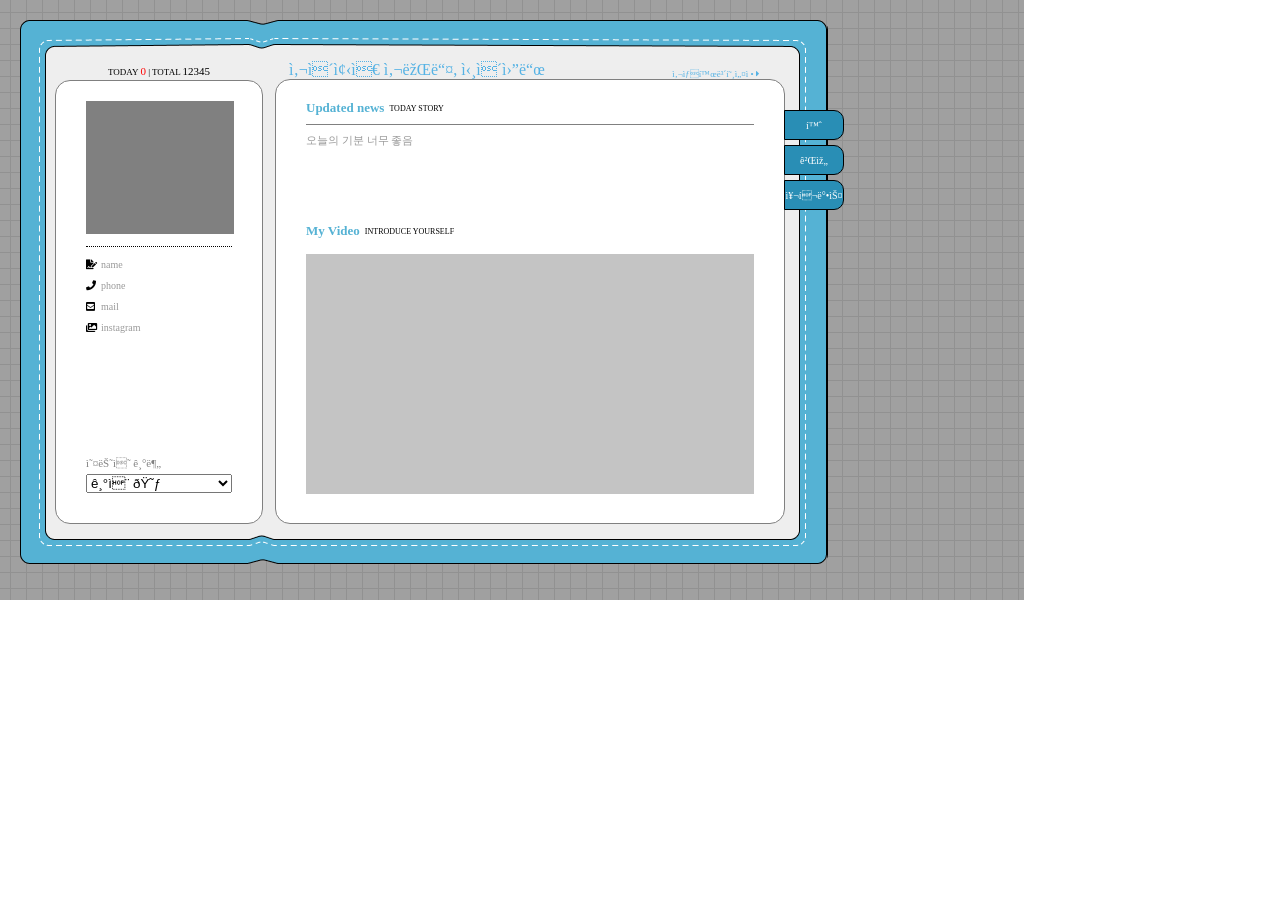
<file: cyworld/index.html>
<!DOCTYPE html>
<html lang="ko">
<head>
    <title>사이좋은 사람들, 싸이월드</title>
    <link href="./styles/index.css" rel="stylesheet">
    <link rel="stylesheet" href="https://pro.fontawesome.com/releases/v5.10.0/css/all.css" integrity="sha384-AYmEC3Yw5cVb3ZcuHtOA93w35dYTsvhLPVnYs9eStHfGJvOvKxVfELGroGkvsg+p" crossorigin="anonymous"/>
    <script>
        function menuHome(){
            document.getElementById("contentFrame").setAttribute("src", "home.html")
            document.getElementById("menuHome").style = "color: black; background-color: white;"
            document.getElementById("menuGame").style = "color: white; background-color: #298EB5;"
            document.getElementById("menuJukebox").style = "color: white; background-color: #298EB5;"
        }

        function menuGame(){
            document.getElementById("contentFrame").setAttribute("src", "game.html")
            document.getElementById("menuHome").style = "color: white; background-color: #298EB5;"
            document.getElementById("menuGame").style = "color: black; background-color: white;"
            document.getElementById("menuJukebox").style = "color: white; background-color: #298EB5;"
        }

        function menuJukebox(){
            document.getElementById("contentFrame").setAttribute("src", "jukebox.html")
            document.getElementById("menuGame").style = "color: white; background-color: #298EB5;"
            document.getElementById("menuJukebox").style = "color: black; background-color: white;"
        }
    </script>
</head>
<body>
    <div class="background">
        <div class="outerbox">
            <div class="wrapper">
                <div class="wrapper__left">
                    <div class="wrapper__left__header">
                        <div class="today">
                            TODAY
                            <span class="zero">0</span>  |  TOTAL
                            <span class="count">12345</span>
                        </div>
                    </div>
                    <div class="wrapper__left__body">
                        <div class="left__body__header">
                            <div class="left__body__header__gray"></div>
                            <div class="left__body__header__line"></div>
                        </div>
                        <div class="left__body__profile">
                            <div class="profile__detail">
                                <i class="fas fa-file-signature"></i>
                                name
                            </div>
                            <div class="profile__detail">
                                <i class="fas fa-phone"></i>
                                phone
                            </div>
                            <div class="profile__detail">
                                <i class="fas fa-envelope-square"></i>
                                mail
                            </div>
                            <div class="profile__detail">
                                <i class="fas fa-images"></i>
                                instagram
                            </div>
                        </div>
                        <div class="body__footer">
                            <div class="wrapper__feel">
                                <div class="feel__title">오늘의 기분</div>
                                <select class="feel__select">
                                    <option>기쁨 😃</option>
                                    <option>슬픔 😥</option>
                                    <option>화남 😡</option>
                                    <option>분노 🤬</option>
                                </select>
                            </div>
                        </div>
                    </div>
                </div>
                <div class="wrapper__right">
                    <div class="wrapper__right__header">
                        <div class="right__header__title">사이좋은 사람들, 싸이월드</div>
                        <div class="right__header__setting">사생활보호설정 <i class="fas fa-caret-right arrow"></i></div>
                    </div>
                    <div class="wrapper__right__body">
                        <iframe id="contentFrame" src="home.html"></iframe>
                    </div>
                </div>
                <div class="navigation">
                    <div class="navigation__item" id="menuHome" onclick="menuHome()">홈</div>
                    <div class="navigation__item" id="menuGame" onclick="menuGame()">게임</div>
                    <div class="navigation__item" id="menuJukebox" onclick="menuJukebox()">쥬크박스</div>
                </div>
            </div>
        </div>
    </div>
</body>
</html>
</file>
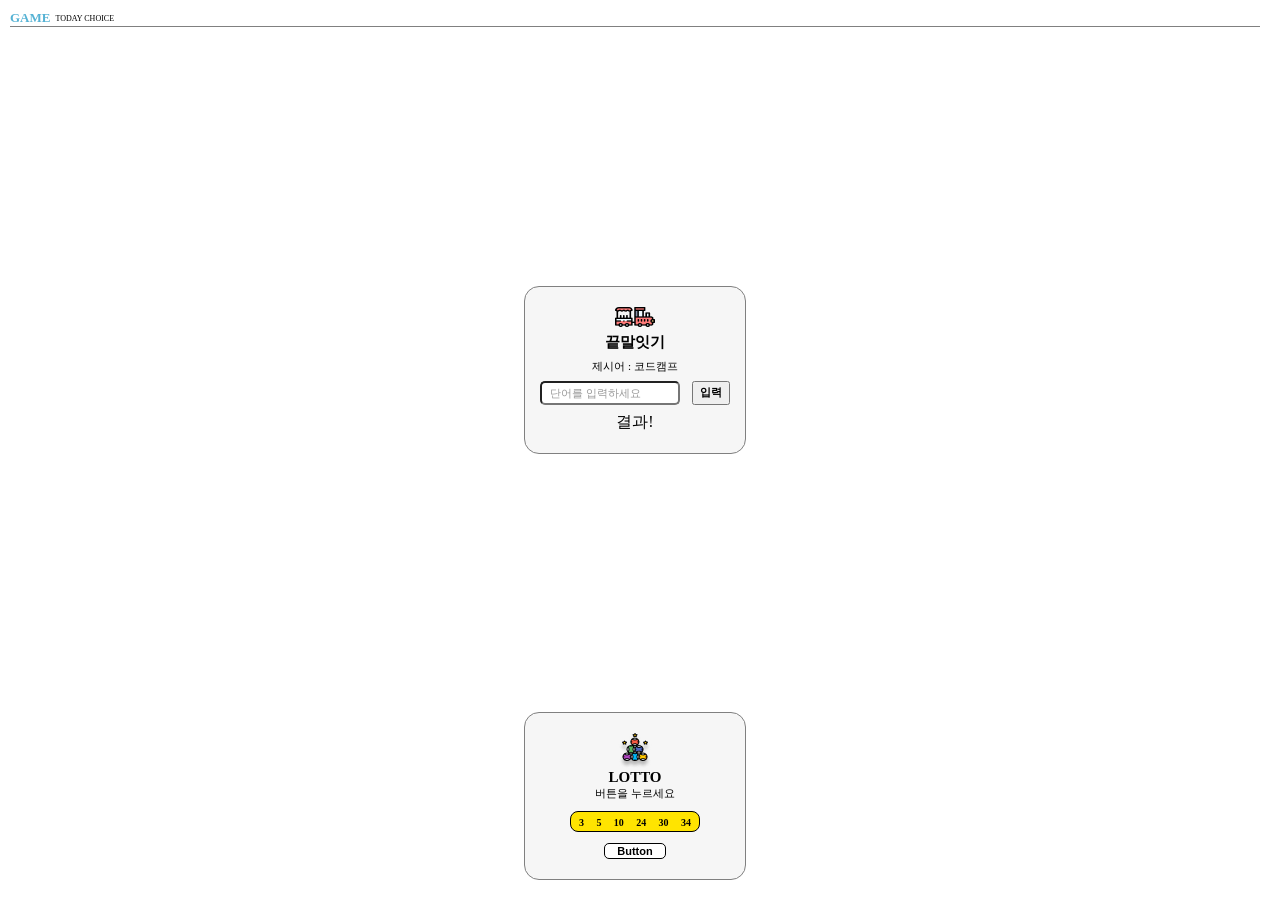
<file: cyworld/game.html>
<!DOCTYPE html>
<html lang="ko">
<head>
    <title>Game</title>
    <link href="./styles/game.css" rel="stylesheet">
    <script src="./game.js"></script>
</head>
<body>
    <div class="wrapper">
        <div class="wrapper__header">
            <div class="header__title">
                <div class="title">GAME</div>
                <div class="subtitle">TODAY CHOICE</div>
            </div>
            <div class="divideLine"></div>
        </div>
        <div class="game__container">
            <img src="./images/word.png">
            <div class="game__title">끝말잇기</div>
            <div class="game__subtitle">제시어 : <span id="word">코드캠프</span></div>
            <div class="word__text">
                <input id="myword" class="textbox" type="text" placeholder="단어를 입력하세요">
                <button class="search" onclick="startWord()">입력</button>
            </div>
            <div id="result" class="word__result">결과!</div>
        </div>
        <div class="game__container">
            <img src="./images/lotto.png">
            <div class="game__title">LOTTO</div>
            <div class="game__subtitle">버튼을 누르세요</div>
            <div class="game__lotto__number">
                <span>3</span>
                <span>5</span>
                <span>10</span>
                <span>24</span>
                <span>30</span>
                <span>34</span>
            </div>
            <button class="wrapper__lotto__btn">Button</button>
        </div>
    </div>
</body>
</html>
</file>
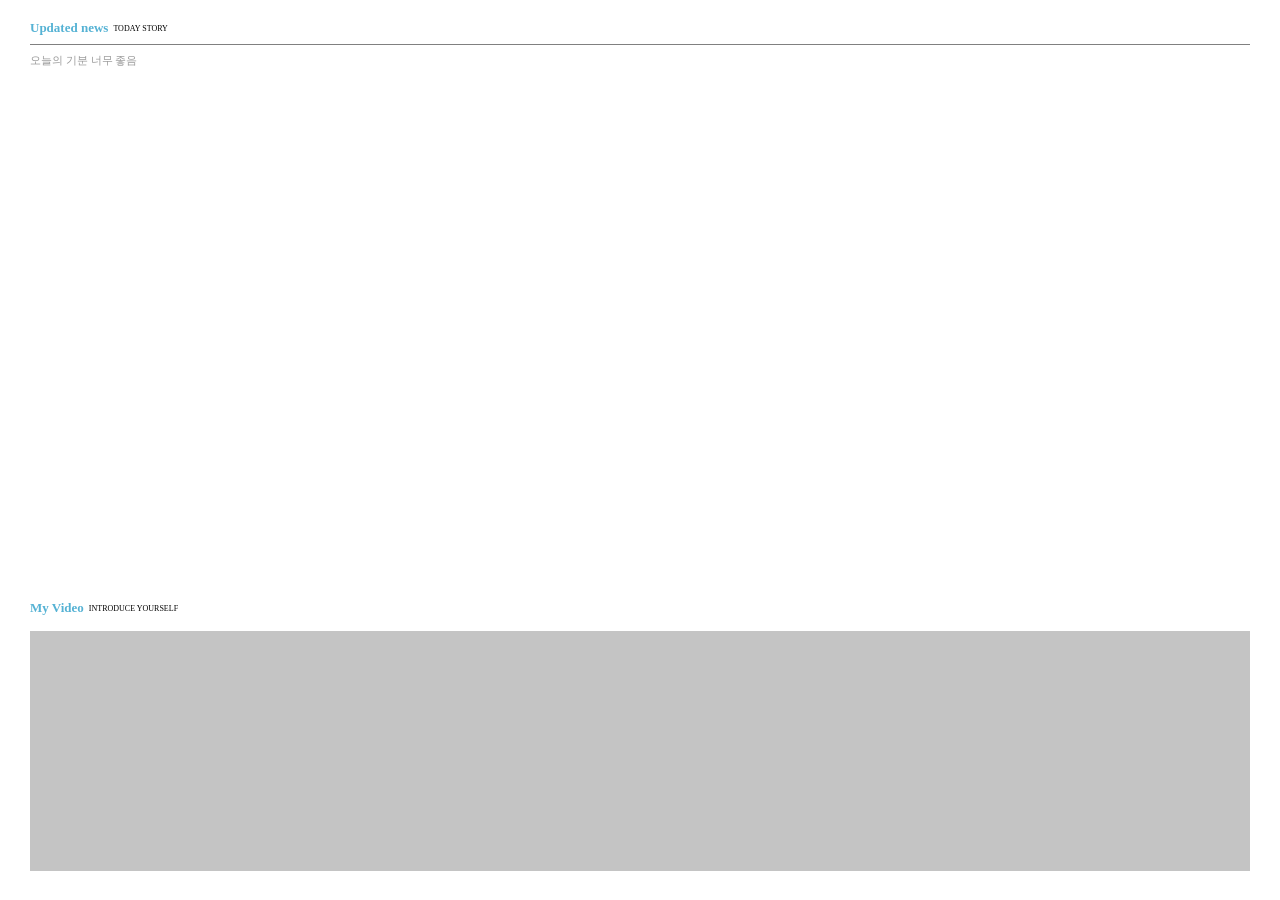
<file: cyworld/home.html>
<!DOCTYPE html>
<html lang="ko">
<head>
    <title>Home</title>
    <link href="./styles/home.css" rel="stylesheet">
</head>
<body>
    <div class="wrapper">
        <div class="wrapper__header">
            <div class="contents__title">
                <div class="title">Updated news</div>
                <div class="subtitle">TODAY STORY</div>
            </div>
            <div class="divideLine"></div>
            <div class="contents__body">오늘의 기분 너무 좋음</div>
        </div>
        <div class="wrapper__body">
            <div class="contents__title">
                <div class="title">My Video</div>
                <div class="subtitle">INTRODUCE YOURSELF</div>
            </div>
            <div class="video"></div>
        </div>
    </div>
</body>
</html>
</file>
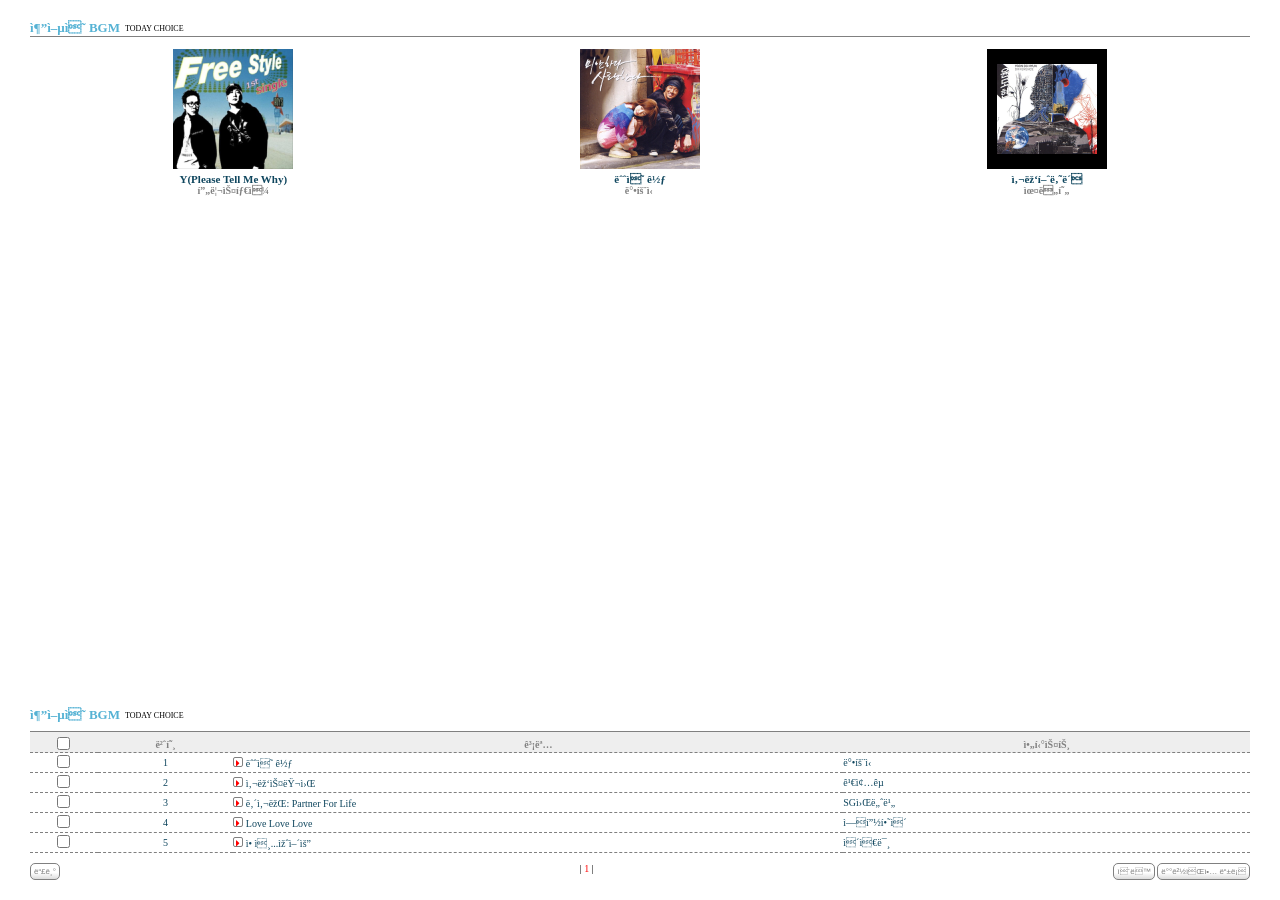
<file: cyworld/jukebox.html>
<!DOCTYPE html>
<html lang="ko">
<head>
    <title>Jukebox</title>
    <link href="./styles/jukebox.css" rel="stylesheet">
    <link rel="stylesheet" href="https://pro.fontawesome.com/releases/v5.10.0/css/all.css" integrity="sha384-AYmEC3Yw5cVb3ZcuHtOA93w35dYTsvhLPVnYs9eStHfGJvOvKxVfELGroGkvsg+p" crossorigin="anonymous"/>
</head>
</head>
<body>
    <div class="wrapper">
        <div class="wrapper__header">
            <div class="header__title">
                <div class="title">추억의 BGM</div>
                <div class="subtitle">TODAY CHOICE</div>
            </div>
            <div class="devideLine"></div>
            <div class="albumWrapper">
                <div class="albumWrapper__item">
                    <img class="album-thumbnail" src="./images/jukebox-01.png">
                    <div class="album-songtitle">Y(Please Tell Me Why)</div>
                    <div class="album-artist">프리스타일</div>
                </div>
                <div class="albumWrapper__item">
                    <img class="album-thumbnail" src="./images/jukebox-02.png">
                    <div class="album-songtitle">눈의 꽃</div>
                    <div class="album-artist">박효신</div>
                </div>
                <div class="albumWrapper__item">
                    <img class="album-thumbnail" src="./images/jukebox-03.png">
                    <div class="album-songtitle">사랑했나봐</div>
                    <div class="album-artist">윤도현</div>
                </div>
            </div>
        </div>
        <div class="wrapper__body">
            <div class="header__title">
                <div class="title">추억의 BGM</div>
                <div class="subtitle">TODAY CHOICE</div>
            </div>
            <table class="albumTable">
                <tr>
                    <th class="albumTable__checkbox"><input type="checkbox"></th>
                    <th class="albumTable__number">번호</th>
                    <th class="albumTable__song">곡명</th>
                    <th class="albumTable__artist">아티스트</th>
                </tr>
                <tr>
                    <td class="album-table-checkbox"><input type="checkbox" /></td>
                    <td class="album-table-number">1</td>
                    <td class="album-table-song"><i class="fas fa-caret-right arrow"></i> 눈의 꽃</td>
                    <td class="album-table-artist">박효신</td>
                </tr>
                <tr>
                    <td class="album-table-checkbox"><input type="checkbox" /></td>
                    <td class="album-table-number">2</td>
                    <td class="album-table-song"><i class="fas fa-caret-right arrow"></i> 사랑스러워</td>
                    <td class="album-table-artist">김종국</td>
                </tr>
                <tr>
                    <td class="album-table-checkbox"><input type="checkbox" /></td>
                    <td class="album-table-number">3</td>
                    <td class="album-table-song"><i class="fas fa-caret-right arrow"></i> 내사람: Partner For Life</td>
                    <td class="album-table-artist">SG워너비</td>
                </tr>
                <tr>
                    <td class="album-table-checkbox"><input type="checkbox" /></td>
                    <td class="album-table-number">4</td>
                    <td class="album-table-song"><i class="fas fa-caret-right arrow"></i> Love Love Love</td>
                    <td class="album-table-artist">에픽하이</td>
                </tr>
                <tr>
                    <td class="album-table-checkbox"><input type="checkbox" /></td>
                    <td class="album-table-number">5</td>
                    <td class="album-table-song"><i class="fas fa-caret-right arrow"></i> 애인...있어요</td>
                    <td class="album-table-artist">이은미</td>
                </tr>
            </table>
            <div class="albumTable__footer">
                <div class="albumTable__footer__left">
                    <button>듣기</button>
                </div>
                <div class="albumTable__footer__center">
                    | <span>1</span> |
                </div>
                <div class="albumTable__footer__right">
                    <button>이동</button>
                    <button>배경음악 등록</button>
                </div>
            </div>
        </div>
    </div>
</body>
</html>
</file>
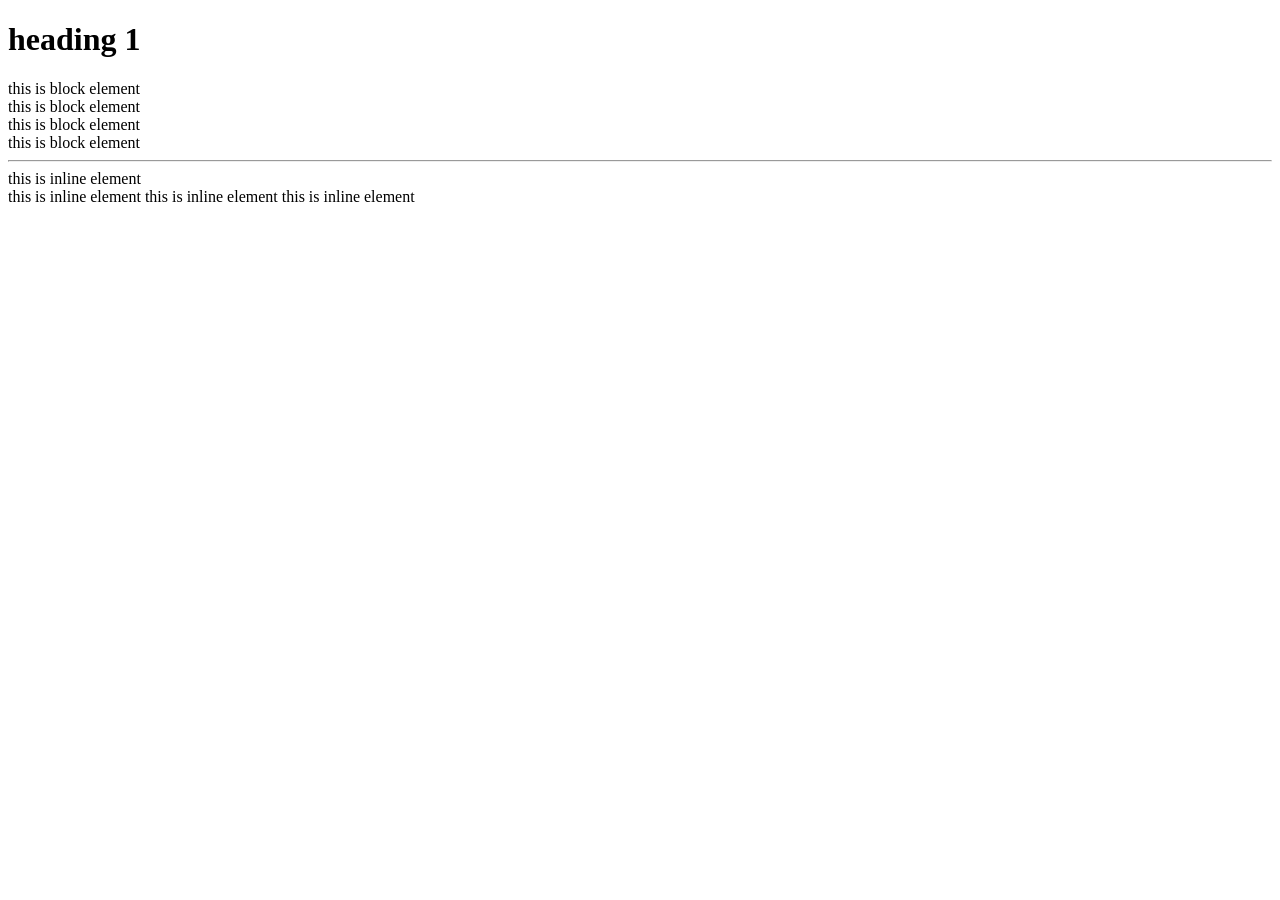
<file: class/01-html/01-tag.html>
<!DOCTYPE html>
<html lang="ko">
<head>
    <title>Hello world</title>
</head>
<body>
    <h1>heading 1</h1>
    <div>this is block element</div>
    <div>this is block element</div>
    <div>this is block element</div>
    <div>this is block element</div>
    <hr>
    <span>this is inline element</span><br/>
    <span>this is inline element</span>
    <span>this is inline element</span>
    <span>this is inline element</span>
</body>
</html>
</file>
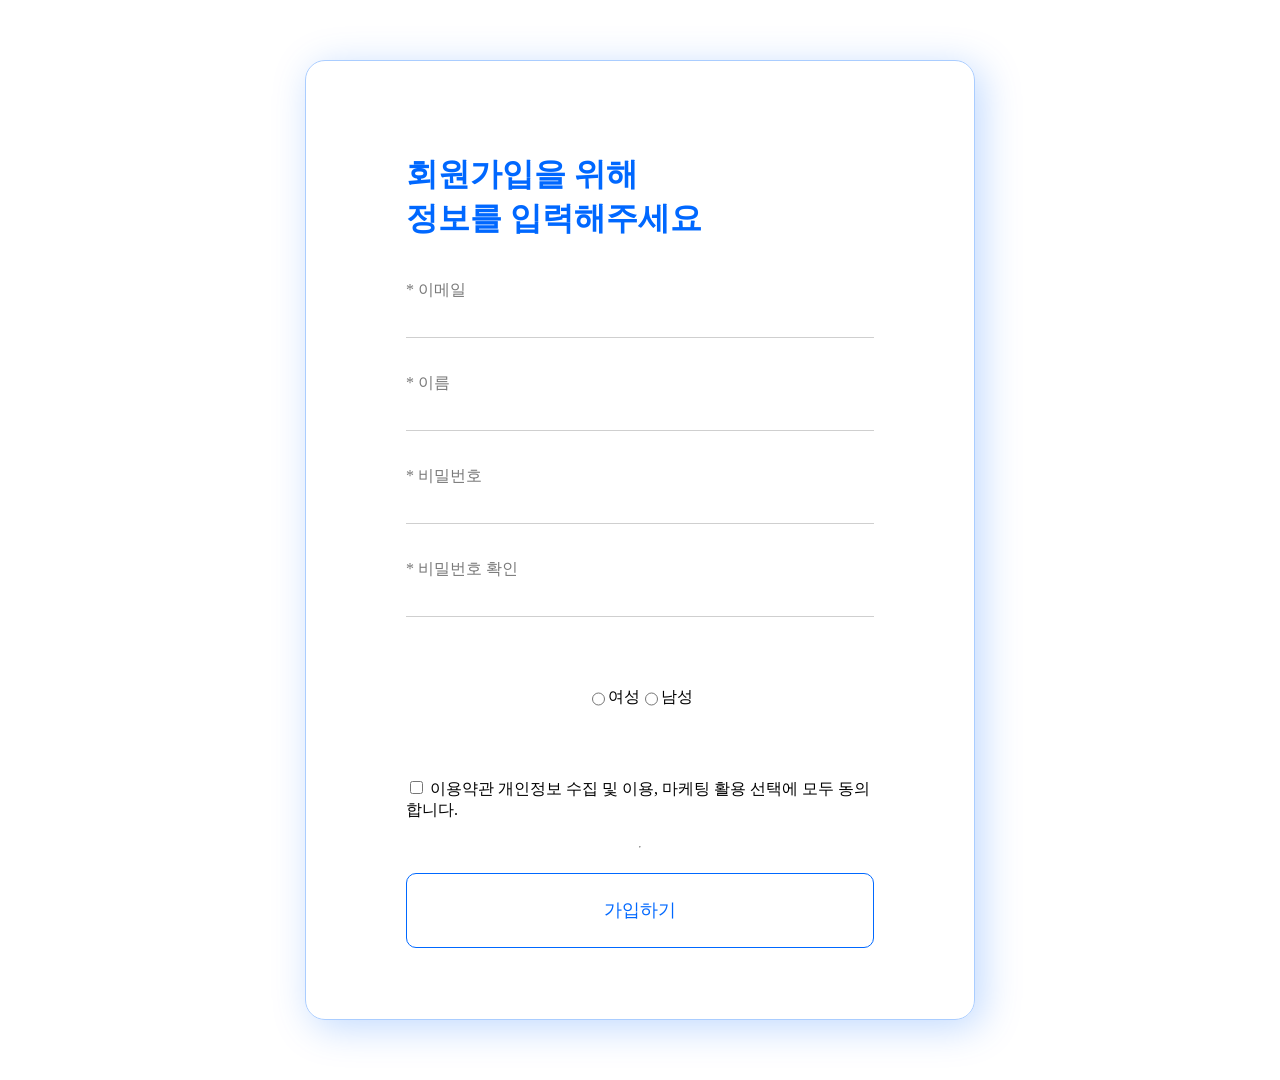
<file: class/01-html/02-signup.html>
<!DOCTYPE html>
<html lang="ko">
<head>
    <title>회원가입</title>
    <!-- <style>
        .pw {
            border: 1px solid blue;
        }
    </style> -->
    <link href="./02-signup.css" rel="stylesheet">
</head>
<body>
    <div class="signupBox">
        <h1 style="color:rgba(0, 104, 255, 1)">회원가입을 위해 <br> 정보를 입력해주세요 </h1>
        <span>
            <div class="inputTitle">* 이메일</div><br>
            <input class="inputBox" type="text"  ><br><br>
        </span>
        <span>
            <div class="inputTitle">* 이름</div><br>
            <input class="inputBox" type="text" ><br><br>
        </span>
        <span>
            <div class="inputTitle">* 비밀번호</div><br>
            <input class="inputBox" type="password" ><br><br>
        </span>
        <span>
            <div class="inputTitle">* 비밀번호 확인</div><br>
            <input class="inputBox" type="password" ><br><br>
        </span>
        <!-- <select>
            <option disabled="true" selected="true">지역을 선택해주세요</option>
            <option>서울</option>
            <option>경기</option>
            <option>인천</option>
        </select> -->
        <br>
        <div class="radio">
            <input type="radio" name="gender"> 여성
            <input type="radio" name="gender"> 남성
        </div>
        <br><br>
        <span>
            <input type="checkbox"> 이용약관 개인정보 수집 및 이용, 마케팅 활용 선택에 모두 동의합니다.
        </span> 
        <hr>
        <button class="confirmBtn">가입하기</button>
        <!-- <input type="button" value="가입하기"> -->
    </div>
</body>
</html>
</file>
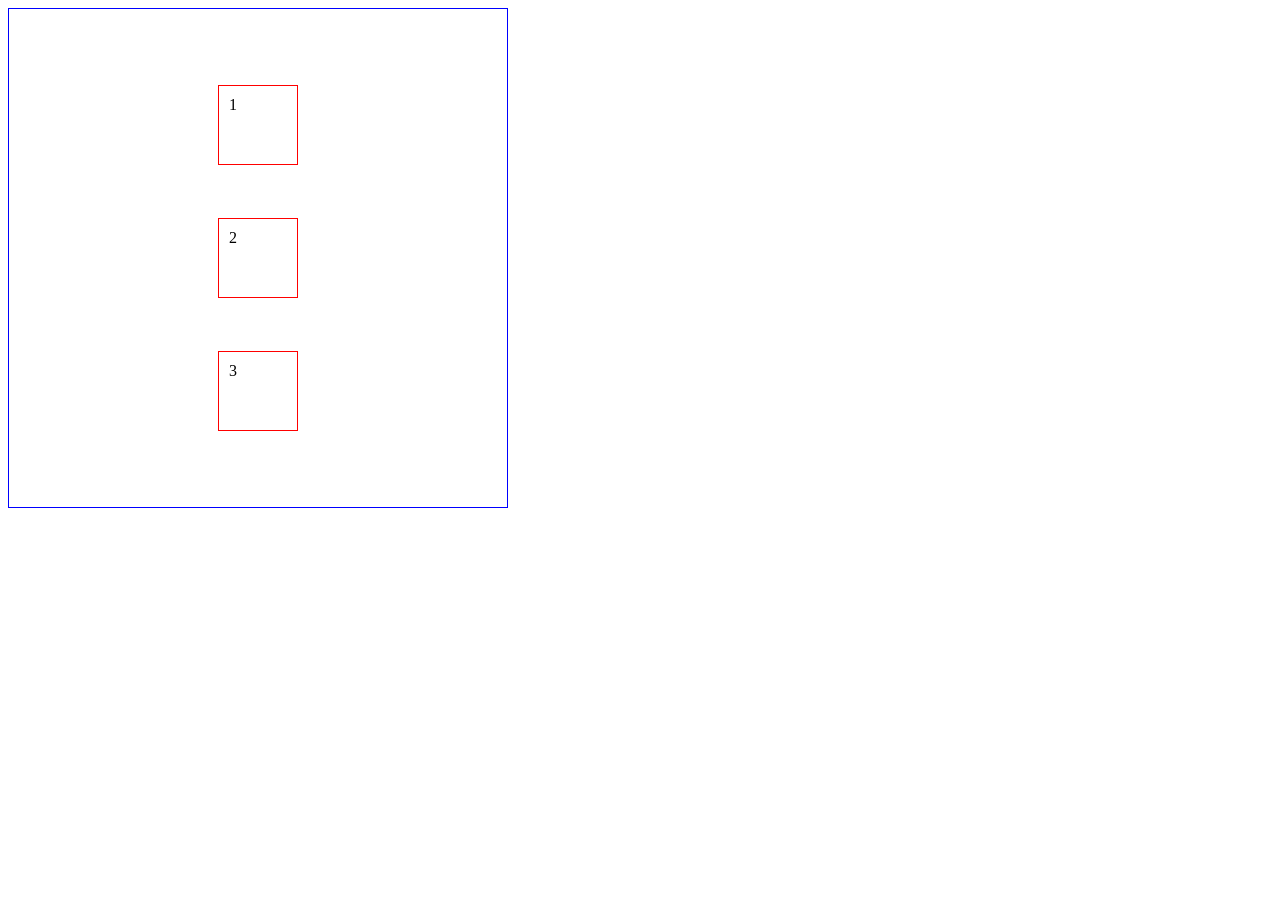
<file: class/02-css/01-boxmodel.html>
<!DOCTYPE html>
<html lang="en">
<head>
    <title>Document</title>
    <style>
        *{
            box-sizing: border-box;
        }
        div {
            width:80px;
            height:80px;
            border : 1px solid red;
            padding : 10px;
        }

        .pb {
            width : 500px;
            height: 500px;
            border:1px solid blue;
            display: flex;
            flex-direction: column;
            justify-content: space-around;
            align-items: center;
            padding:50px;
        }

        /* #contentBox {
            box-sizing : content-box;
        }

        #borderBox {
            box-sizing: border-box;
        } */
    </style>
</head>
<body>
    <!-- <div id="contentBox">박스 1</div>
    <div>박스 2</div>
    <div id="borderBox">박스 3</div> -->

    <div class="pb">
        <div>1</div>
        <div>2</div>
        <div>3</div>
    </div>
    
</body>
</html>
</file>
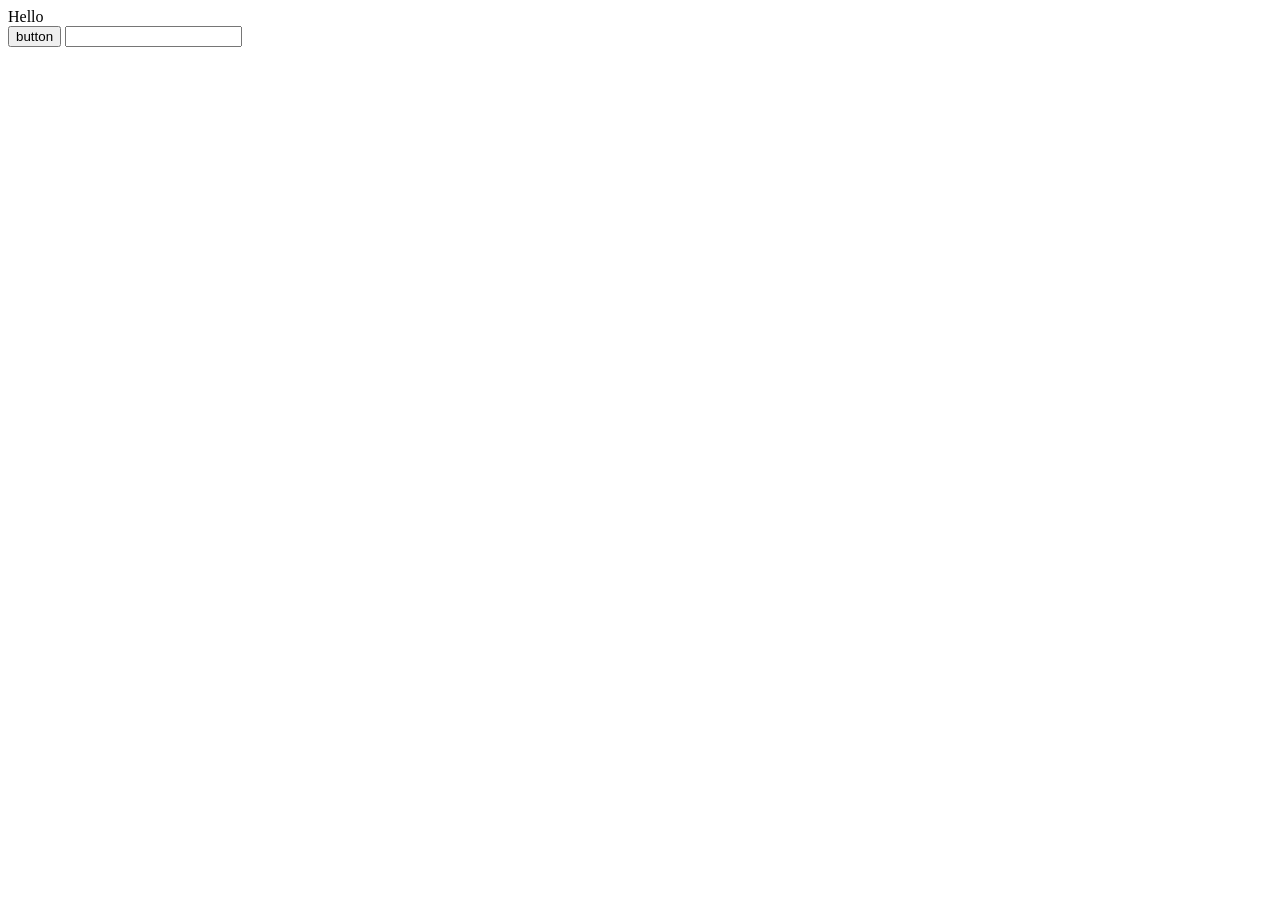
<file: class/03-javascript/04-document.html>
<!DOCTYPE html>
<html lang="ko">
<head>
    <title>Document</title>
    <script src="./04-document.js"></script>
</head>
<body>
    <div id="target">
        Hello
    </div>
    <button onclick="greeting2()">button</button>
    <input id="input">
</body>
</html>
</file>
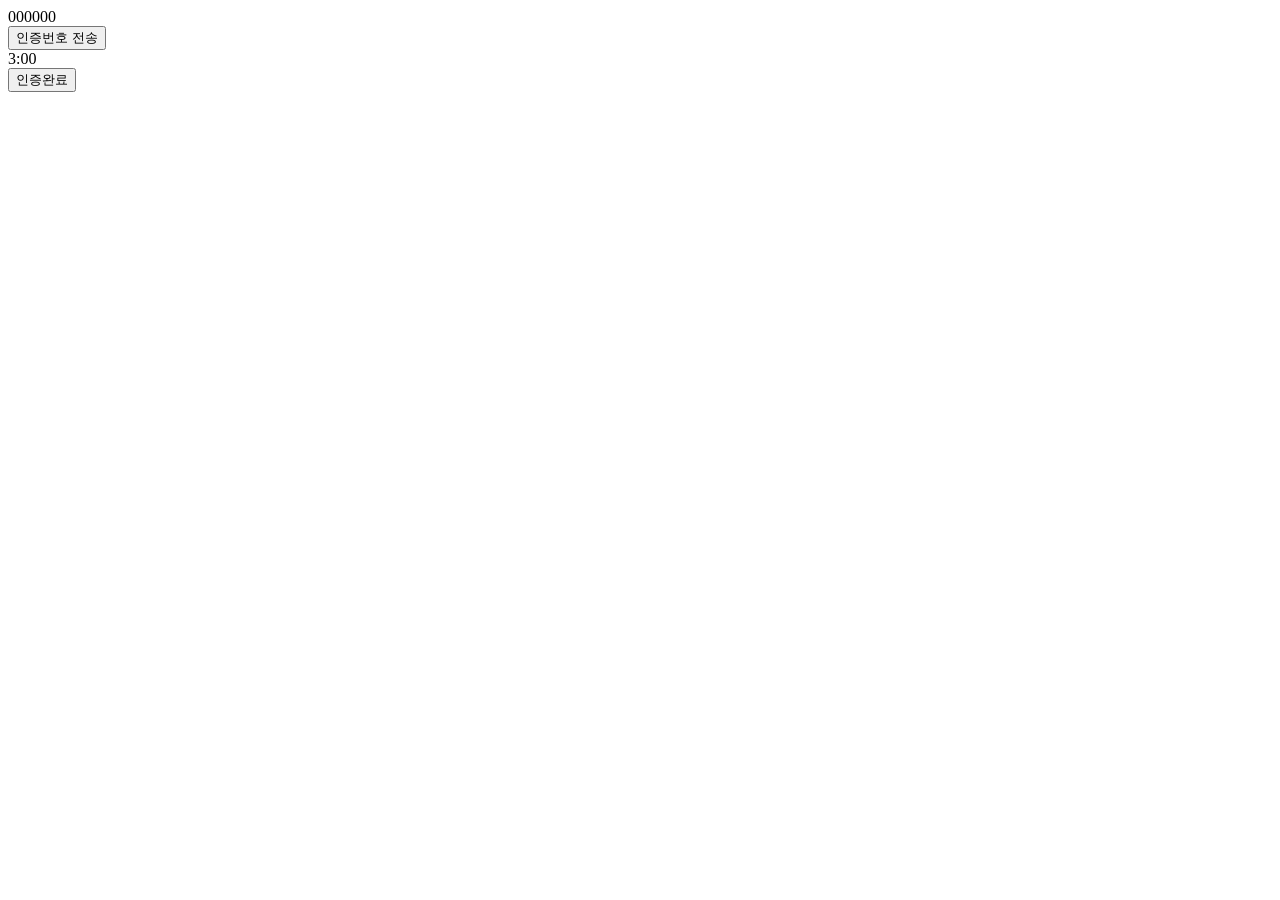
<file: class/03-javascript/06-timer.html>
<!DOCTYPE html>
<html lang="en">
<head>
   <title>Document</title>
   <script src="./06-timer.js"></script>
</head>
<body>
    <div id="tokenNumber">000000</div>
    <button onclick="sendToken()">인증번호 전송</button>
    <div id="timer">3:00</div>
    <button id="finished">인증완료</button>
</body>
</html>
</file>
<file: cyworld/styles/index.css>
* {
  margin: 0px;
  box-sizing: border-box;
}

.background {
  background-image: url("../images/background.png");
  width: 1024px;
  height: 600px;
  padding: 20px 0px 0px 20px;
}

.outerbox {
  background-image: url("../images/outerbox.png");
  width: 808px;
  height: 544px;
}

.wrapper {
  display: flex;
  flex-direction: row;
  padding: 32px 0px 0px 32px;
}

/* 왼쪽 영역 */
.wrapper__left {
  width: 208px;
  height: 472px;
  display: flex;
  flex-direction: column;
  justify-content: space-between;
  align-items: center;
  margin-left: 3px;
  margin-right: 7px;
}

/* 왼쪽 영역 - 헤더(투데이 카운터) */
.wrapper__left__header {
  display: flex;
  flex-direction: row;
  justify-content: center;
  align-items: center;
  width: 100%;
  height: 30px;
}

.today {
  padding-top: 10px;
  font-size: 9px;
}

.zero {
  color: red;
  font-size: 11px;
}

.count {
  font-size: 11px;
}

/* 왼쪽 영역 - 바디(프로필) */
.wrapper__left__body {
  display: flex;
  flex-direction: column;
  align-items: center;
  width: 100%;
  height: 100%;
  padding: 20px 30px 0px 30px;
  border: 1px solid gray;
  border-radius: 15px;
  background-color: white;
}

.left__body__header {
  width: 100%;
  display: flex;
  flex-direction: column;
}

.left__body__header__gray {
  width: 148px;
  height: 133px;
  background-color: gray;
}

.left__body__header__line {
  border-top: 1px dotted black;
  margin: 12px 0px;
}

.left__body__profile {
  width: 100%;
  height: 100%;
  display: flex;
  flex-direction: column;
  justify-content: flex-start;
}

.profile__detail {
  color: #999999;
  font-size: 10px;
  margin-bottom: 10px;
  display: flex;
  flex-direction: row;
}

.fas {
  color: black;
  margin-right: 10px;
  width: 5px;
  height: 5px;
}

.body__footer {
  width: 100%;
  margin-bottom: 30px;
}

.wrapper__feel {
  display: flex;
  flex-direction: column;
  justify-content: center;
  width: 100%;
}

.feel__title {
  font-size: 11px;
  margin-bottom: 5px;
  color: gray;
}

/* 오른쪽 영역 */
.wrapper__right {
  width: 524px;
  height: 472px;
  display: flex;
  flex-direction: column;
  justify-content: flex-end;
  padding-left: 5px;
}

.wrapper__right__header {
  width: 510px;
  display: flex;
  flex-direction: row;
  justify-content: space-between;
  align-items: flex-end;
  padding: 0px 14px;
}

.wrapper__right__body {
  width: 510px;
  height: 445px;
  border: 1px solid gray;
  border-radius: 15px;
  background-color: white;
}

.right__header__title,
.right__header__setting,
.arrow {
  color: #55b2e4;
  font-size: 9px;
}

.right__header__title {
  font-size: 16px;
}

iframe {
  width: 100%;
  height: 100%;
  border: none;
}

.navigation {
  width: 62px;
  height: 100px;
  display: flex;
  flex-direction: column;
  justify-content: space-between;

  position: absolute;
  left: 784px;
  top: 110px;
}

.navigation__item {
  width: 60px;
  height: 30px;
  line-height: 30px;
  text-align: center;
  color: white;
  background-color: #298eb5;
  border: 1px solid black;
  border-radius: 0px 10px 10px 0px;
  font-size: 10px;
  cursor: pointer;
}
</file>
<file: cyworld/styles/game.css>
* {
  margin: 0px;
  box-sizing: border-box;
}

html,
body {
  width: 100%;
  height: 100%;
}

.wrapper {
  width: 100%;
  height: 100%;
  padding: 10px 20px 20px 10px;
  display: flex;
  flex-direction: column;
  justify-content: space-between;
  align-items: center;
}

.wrapper__header {
  width: 100%;
  display: flex;
  flex-direction: column;
}

.header__title {
  display: flex;
  flex-direction: row;
  align-items: center;
}

.title {
  color: #55b2d4;
  font-size: 13px;
  font-weight: 700;
}

.subtitle {
  padding-left: 5px;
  font-size: 8px;
}

.divideLine {
  width: 100%;
  border-top: 1px solid gray;
}

.game__container {
  border: 1px solid gray;
  border-radius: 15px;
  width: 222px;
  height: 168px;
  display: flex;
  flex-direction: column;
  justify-content: space-between;
  align-items: center;
  padding: 20px 15px 20px 15px;
  background-color: #f6f6f6;
}

.game__title {
  font-size: 15px;
  font-weight: 900;
}

.game__subtitle {
  font-size: 11px;
}

#word__result {
  font-size: 11px;
  font-weight: 700;
}

.word__text {
  width: 100%;
  display: flex;
  justify-content: space-between;
}

.textbox {
  width: 140px;
  height: 24px;
  border-radius: 5px;
  padding: 4px 8px;
}

.textbox::placeholder {
  font-size: 11px;
  color: #999999;
}

.search {
  font-size: 11px;
  font-weight: 700;
  width: 38px;
  height: 24px;
}

.game__lotto__number {
  width: 130px;
  height: 21px;
  background-color: #ffe400;
  border-radius: 8px;
  border: 1px solid black;
  font-size: 10px;
  font-weight: 700;
  display: flex;
  justify-content: space-between;
  padding: 5px 8px;
  margin-bottom: 11px;
  margin-top: 10px;
}

.wrapper__lotto__btn {
  border: 1px solid black;
  border-radius: 5px;
  font-weight: 700;
  font-size: 11px;
  width: 62px;
  height: 24px;
  background-color: white;
}
</file>
<file: cyworld/styles/home.css>
* {
  margin: 0px;
  box-sizing: border-box;
}

html,
body {
  width: 100%;
  height: 100%;
}

.wrapper {
  width: 100%;
  height: 100%;
  padding: 20px 30px 30px 30px;
  display: flex;
  flex-direction: column;
  justify-content: space-between;
}

.wrapper__header {
  width: 100%;
  height: 48px;
  display: flex;
  flex-direction: column;
  justify-content: space-between;
}

.contents__title {
  display: flex;
  flex-direction: row;
  align-items: center;
}

.title {
  color: #55b2d4;
  font-size: 13px;
  font-weight: 700;
}

.subtitle {
  padding-left: 5px;
  font-size: 8px;
}

.divideLine {
  width: 100%;
  border-top: 1px solid gray;
}

.contents__body {
  font-size: 11px;
  color: #999999;
}

.wrapper__body {
  width: 100%;
  height: 270px;
}
.video {
  margin-top: 15px;
  width: 100%;
  height: 240px;
  background-color: #c4c4c4;
}
</file>
<file: cyworld/styles/jukebox.css>
* {
  box-sizing: border-box;
  margin: 0px;
  padding: 0px;
}

html,
body {
  width: 100%;
  height: 100%;
}

.wrapper {
  width: 100%;
  height: 100%;
  padding: 20px 30px;
  display: flex;
  flex-direction: column;
  justify-content: space-between;
  align-items: center;
}

.wrapper__header {
  width: 100%;
}

.header__title {
  display: flex;
  flex-direction: row;
  align-items: center;
}

.title {
  color: #55b2d4;
  font-size: 13px;
  font-weight: 700;
}

.subtitle {
  padding-left: 5px;
  font-size: 8px;
}

.devideLine {
  width: 100%;
  border-top: 1px solid gray;
}

.albumWrapper {
  display: flex;
  flex-direction: row;
  justify-content: space-around;
  padding-top: 12px;
}

.albumWrapper__item .album-thumbnail {
  width: 120px;
  height: 120px;
}

.albumWrapper__item .album-songtitle {
  font-size: 11px;
  font-weight: bold;
  color: #0f465e;
  display: flex;
  flex-direction: row;
  justify-content: center;
}

.albumWrapper__item .album-artist {
  font-size: 10px;
  font-weight: bold;
  color: gray;
  display: flex;
  flex-direction: row;
  justify-content: center;
}

.wrapper__body {
  width: 100%;
}

.albumTable {
  border-spacing: 0px;
  width: 100%;
  padding-top: 8px;
}

.albumTable th {
  height: 20px;
  font-size: 10px;
  font-weight: bold;
  color: gray;
  background-color: #eeeeee;
  padding-top: 5px;
  border-top: 1px solid gray;
  border-bottom: 1px dashed gray;
}

.albumTable td {
  height: 20px;
  font-size: 10px;
  color: #0f465e;
  border-bottom: 1px dashed gray;
}

.album-table-checkbox {
  width: 5%;
  text-align: center;
}

.album-table-number {
  width: 10%;
  text-align: center;
}

.album-table-song {
  width: 45%;
  text-align: left;
}

.album-table-artist {
  width: 30%;
  text-align: left;
}

.arrow {
  width: 10px;
  height: 10px;
  text-align: center;
  color: red;
  border: 1px solid gray;
  border-radius: 2px;
}

.albumTable__footer {
  display: flex;
  flex-direction: row;
  justify-content: space-between;
  font-size: 10px;
  padding-top: 10px;
}
.albumTable__footer button {
  font-size: 8px;
  color: gray;
  padding: 3px;
  background: linear-gradient(180deg, #ffffff 0%, #ffffff 57.43%, #dddddd 100%);
  border: 1px solid gray;
  border-radius: 5px;
}
.albumTable__footer__center span {
  color: red;
}
</file>
<file: class/01-html/02-signup.css>
/* .pw {
  border: 1px solid blue;
} */
* {
  box-sizing: border-box;
}
.signupBox {
  width: 670px;
  height: 960px;
  margin: 60px calc(50% - 335px);
  display: flex;
  flex-direction: column;
  justify-content: space-between;
  border: 1px solid rgba(170, 205, 255, 1);
  box-shadow: 7px 7px 39px 0px rgba(0, 104, 255, 0.25);
  border-radius: 20px;
  padding: 71px 100px;
}
.inputTitle {
  color: rgba(121, 121, 121, 1);
}
.inputBox {
  width: 100%;
  border-width: 0 0 1px 0;
  border-color: rgba(207, 207, 207, 1);
}
.inputBox:focus {
  outline: none;
  border-width: 0 0 1px 0;
  border-color: rgba(0, 104, 255, 1);
}
.radio {
  width: 100%;
  display: flex;
  justify-content: center;
}
.confirmBtn {
  width: 100%;
  height: 75px;
  border: 1px solid rgba(0, 104, 255, 1);
  border-radius: 10px;
  background-color: white;
  font-family: Noto Sans CJK KR;
  font-size: 18px;
  font-weight: 400;
  line-height: 27px;
  letter-spacing: 0em;
  text-align: center;
  color: rgba(0, 104, 255, 1);
}
</file>
